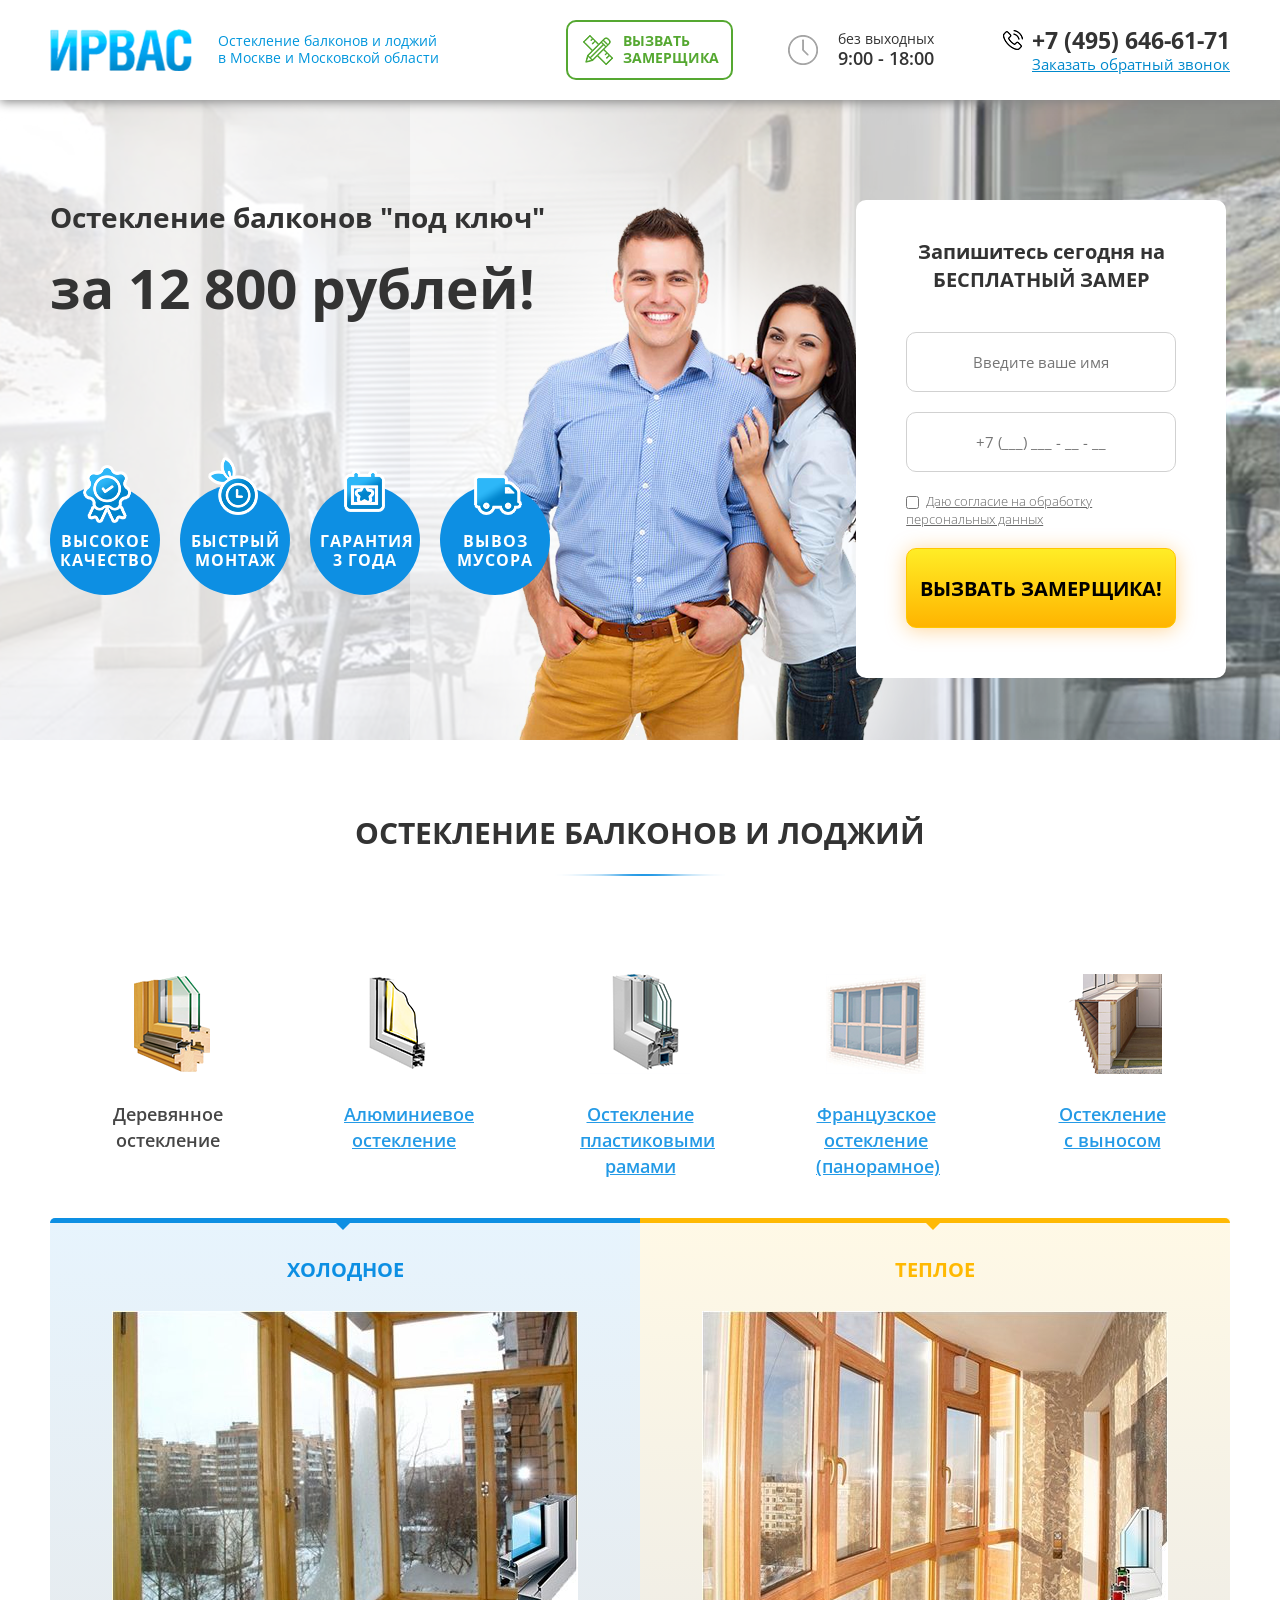
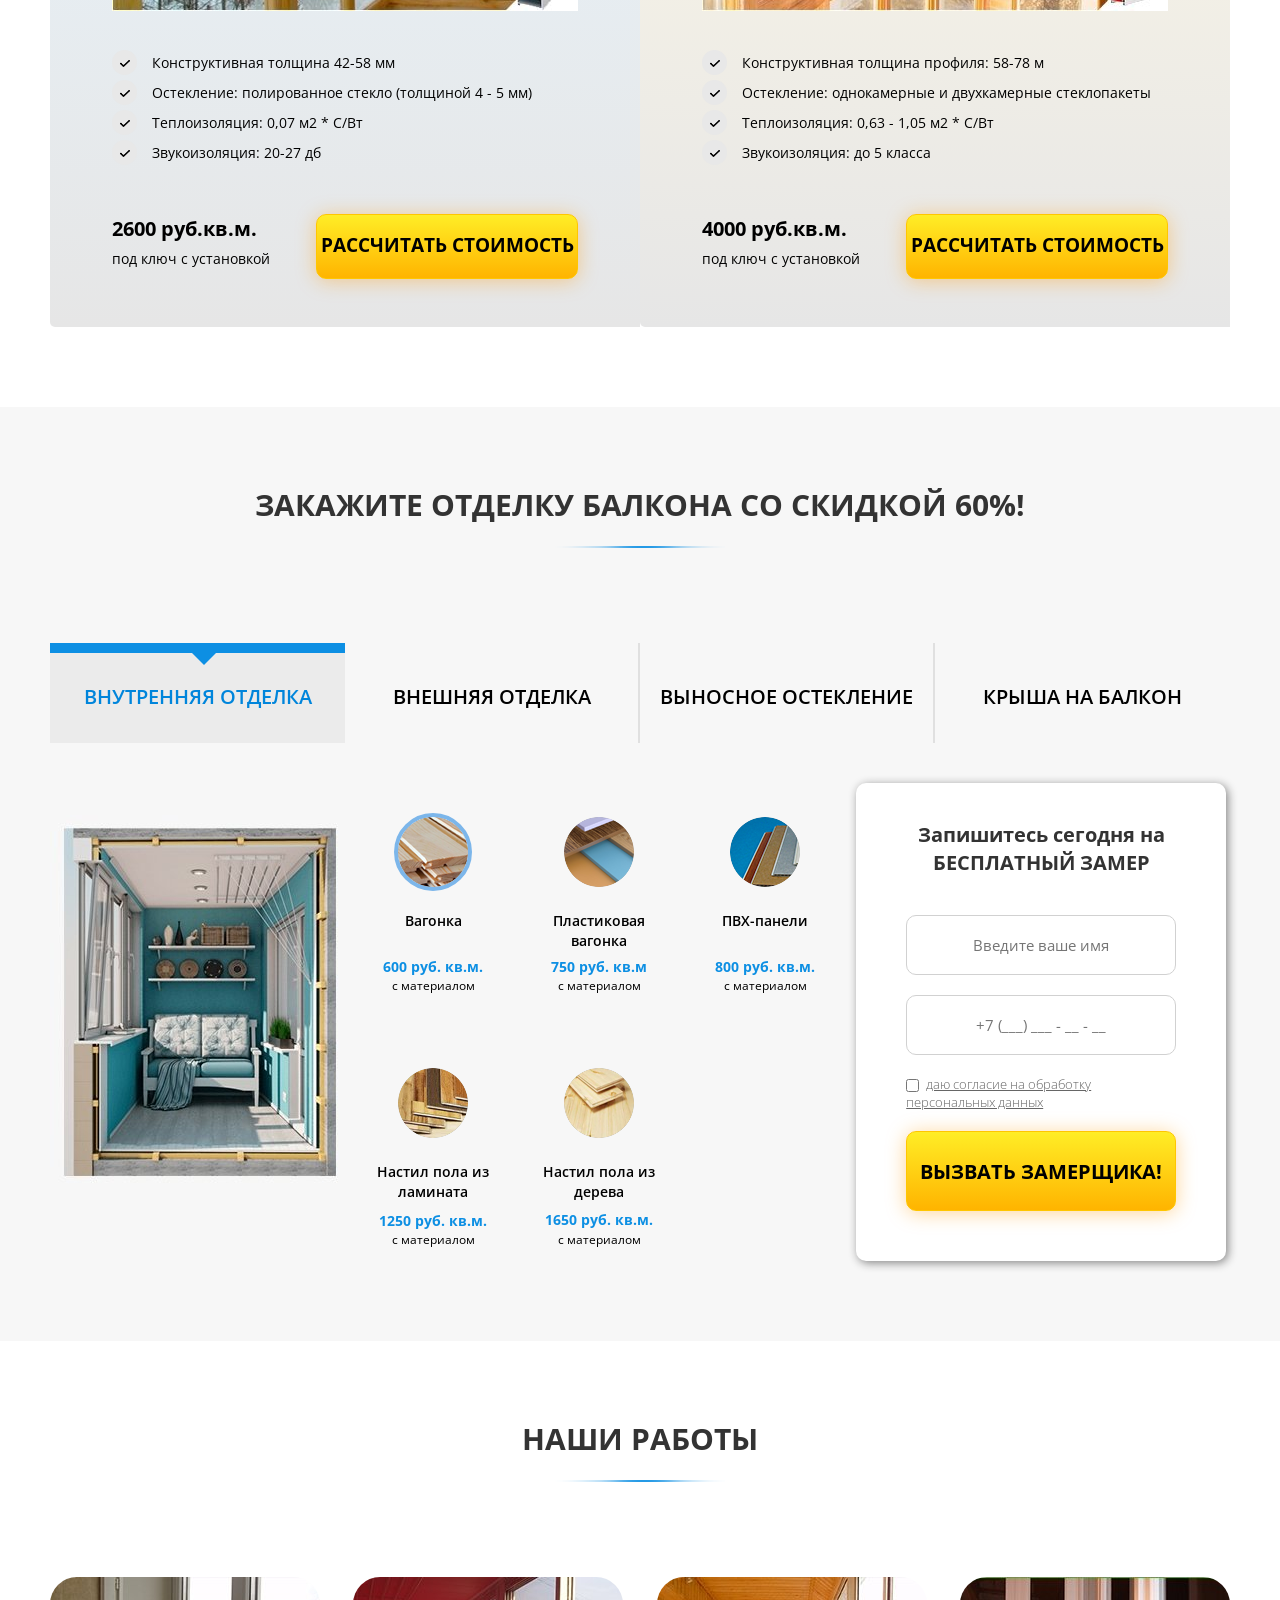
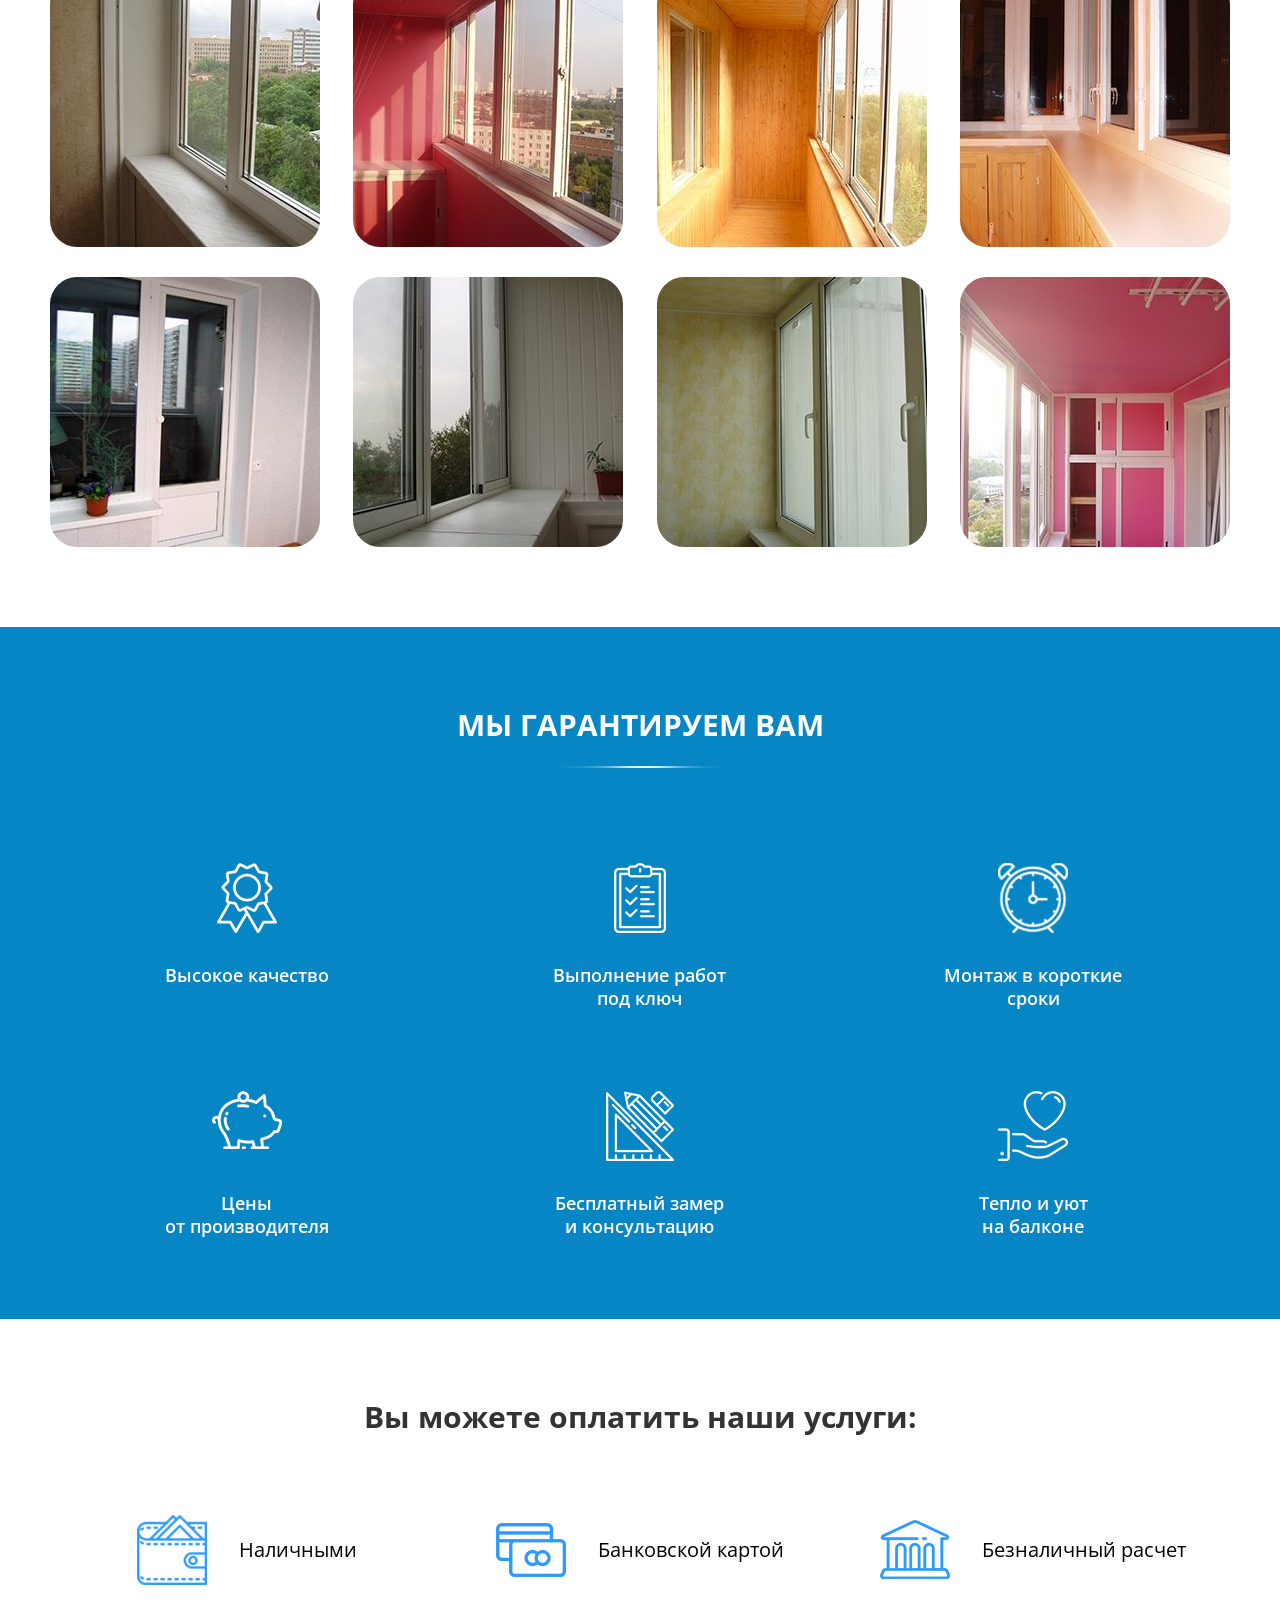
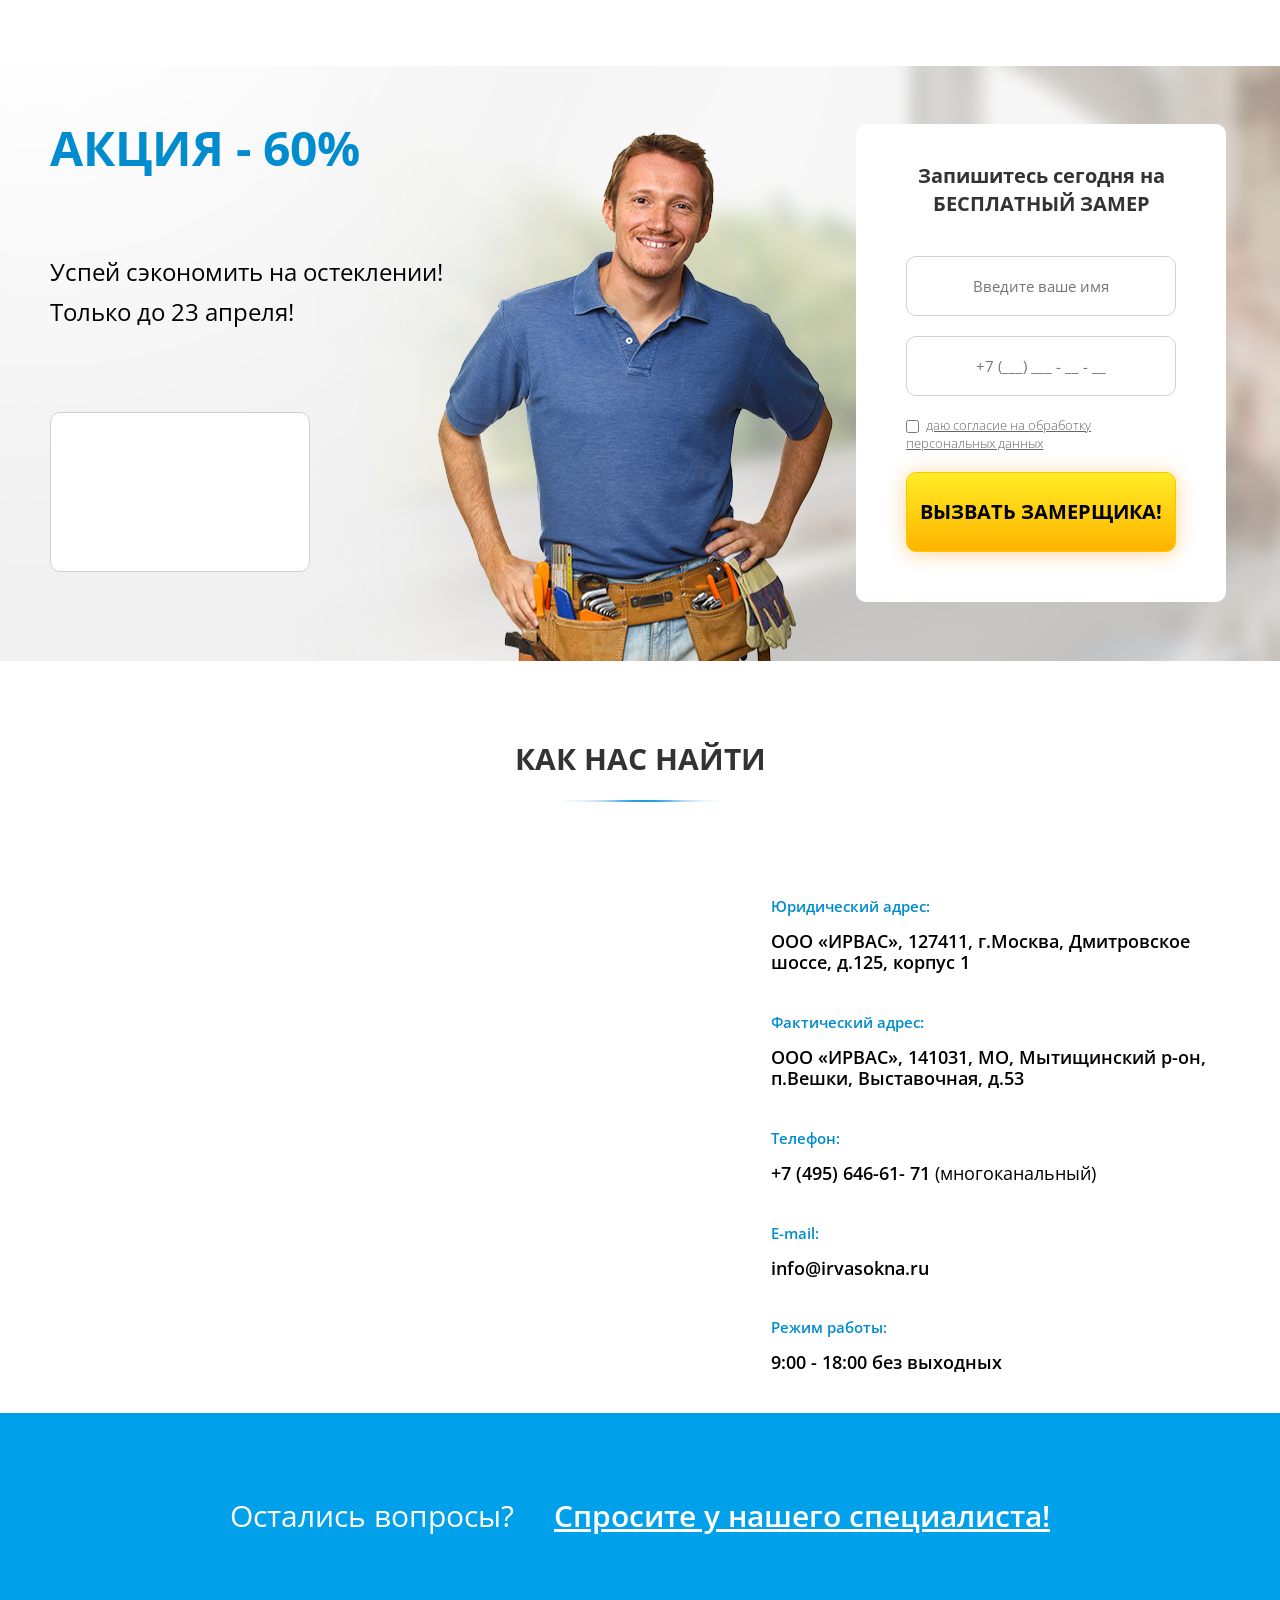
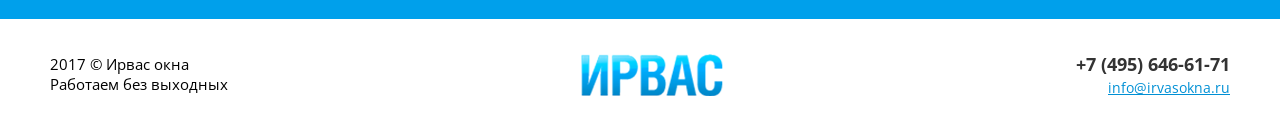
<file: index.html>
<!DOCTYPE html>
<html lang="ru">

<head>
    <meta charset="UTF-8">
    <meta http-equiv="X-UA-Compatible" content="IE=edge">
    <meta name="viewport" content="width=device-width, initial-scale=1.0">
    <link rel="stylesheet" href="css/style.css">
    <link rel="shortcut icon" href="img/favicon.ico" type="image/x-icon">
    <title></title>
</head>

<body>

    <div class="wrapper">

<header class="header">
    <div class="container">
        <div class="header__row">
            <div class="header__logo">
                <a href="index.html"><img src="img/header/header__logo.png" alt="Логотип"></a>
            </div>
            <div class="header__subtitle">Остекление балконов и лоджий <span>в Москве и Московской области</span></div>
            <div class="header__item header-button cost-calculation">
                <div class="header-button__image">
                    <img src="img/header/header__icon1.png" alt="Замеры">
                </div>
                <div class="header-button__text">ВЫЗВАТЬ ЗАМЕРЩИКА</div>
            </div>
            <div class="header__item header-schedule">
                <div class="header-schedule__image">
                    <img src="img/header/header__icon2.png" alt="clock">
                </div>
                <div class="header-schedule__text">без выходных<span>9:00 - 18:00</span></div>
            </div>
            <div class="header__contact">
                <div class="header__tel">
                    <img src="img/header/header__icon3.png" alt="телефон">
                    <a href="tel:+74956466171"> +7 (495) 646-61-71</a>
                </div>
                <div class="header__back-call back-call">Заказать обратный звонок</div>
            </div>
        </div>
    </div>
</header>        <!-- основной контент -->
        <main class="content">
            <section class="main-screen block-mainform">
                <div class="container">
                    <div class="block-mainform__row">
                        <div class="block-mainform__column_big block-offer">
                            <div class="block-offer__title">Остекление балконов "под ключ"<span class="bold-text">за 12
                                    800 рублей!</span>
                            </div>
                            <div class="block-offer__body advantage">
                                <div class="advantage__row">
                                    <div class="advantage__item">
                                        <img src="img/section_1/icon1_s1.png" alt="" class="advantage__icon icon1_s1">
                                        <div class="advantage__text">Высокое качество</div>
                                    </div>
                                    <div class="advantage__item">
                                        <img src="img/section_1/icon2_s1.png" alt="" class="advantage__icon icon2_s1">
                                        <div class="advantage__text">Быстрый монтаж</div>
                                    </div>
                                    <div class="advantage__item">
                                        <img src="img/section_1/icon3_s1.png" alt="" class="advantage__icon icon3_s1">
                                        <div class="advantage__text">Гарантия <span>3 года</span></div>
                                    </div>
                                    <div class="advantage__item">
                                        <img src="img/section_1/icon4_s1.png" alt="" class="advantage__icon icon4_s1">
                                        <div class="advantage__text">Вывоз мусора</div>
                                    </div>
                                </div>
                            </div>
                        </div>
                        <div class="block-mainform__column">
                            <div class="main-form">
                                <div class="main-form__text">Запишитесь сегодня на<span
                                        class="uppercase-text">БЕСПЛАТНЫЙ ЗАМЕР</span></div>
                                <!-- написать правильную форму!!!! -->
                                <form action="#" class="form">
                                    <div class="form__group">
                                        <input type="text" class="form__input" placeholder="Введите ваше имя">
                                        <!-- <label class="form__label">Введите ваше имя</label> -->
                                    </div>
                                    <div class="form__group">
                                        <input type="text" class="form__input" id="phone"
                                            placeholder="+7 (___) ___ - __ - __">
                                        <!-- <label class="form__label">+7(_ _ _) ___-__-__</label> -->
                                    </div>
                                    <div class="form__group">
                                        <input type="checkbox" class="form__checkbox">
                                        <a target="_blank" href="http://">Даю согласие на обработку <span>персональных
                                                данных</span></a>
                                    </div>
                                    <button class="form__button button">Вызвать замерщика!</button>
                                </form>
                                <!-- конец формы -->
                            </div>
                        </div>
                    </div>
                </div>
            </section>
            <!-- 2 блок. Варианты остекления балконов -->
            <section class="selection-glazing">
                <div class="container">
                    <div class="selection-glazing__title title-block">
                        <div class="title-block__title">Остекление балконов и лоджий</div>
                        <div class="title-block__underline">
                            <img src="img/section_2/title__underline_s2.png" alt="underline">
                        </div>
                    </div>
                    <div class="selection-glazing__row">
                        <div class="selection-glazing__item">
                            <img src="img/section_2/image1_s2.png" alt="деревянное остекление">
                            <div id="sg-1" class="selection-glazing__text selection-glazing__text_active">Деревянное
                                остекление</div>
                        </div>
                        <div class="selection-glazing__item">
                            <img src="img/section_2/image2_s2.png" alt="алюминиевое остекление">
                            <div id="sg-2" class="selection-glazing__text">Алюминиевое остекление</div>
                        </div>
                        <div class="selection-glazing__item">
                            <img src="img/section_2/image3_s2.png" alt="пластиковое остекление">
                            <div id="sg-3" class="selection-glazing__text">Остекление пластиковыми рамами</div>
                        </div>
                        <div class="selection-glazing__item">
                            <img src="img/section_2/image4_s2.png" alt="французское остекление">
                            <div id="sg-4" class="selection-glazing__text">Французское остекление (панорамное)</div>
                        </div>
                        <div class="selection-glazing__item">
                            <img src="img/section_2/image5_s2.png" alt="остекление с выносом">
                            <div id="sg-5" class="selection-glazing__text">Остекление с выносом</div>
                        </div>
                    </div>
                    <!-- 2 колонки с вариантами остекления -->
                    <!-- деревянные остекление -->
                    <div class="selection-glazing__columns sg-1">
                        <div class="selection-glazing__column column">
                            <div class="column__line"></div>
                            <div class="column__container">
                                <div class="column__title">Холодное</div>
                                <div class="column__image">
                                    <img src="img/section_2/image6_s2.jpg" alt="холодное">
                                </div>
                                <div class="column__list">
                                    <ul class="column__text">Конструктивная толщина 42-58 мм</ul>
                                    <ul class="column__text">Остекление: полированное стекло (толщиной 4 - 5 мм)</ul>
                                    <ul class="column__text">Теплоизоляция: 0,07 м2 * С/Вт</ul>
                                    <ul class="column__text">Звукоизоляция: 20-27 дб</ul>
                                </div>
                                <div class="column__row">
                                    <div class="column__offer"><span class="text_bold">2600 руб.кв.м.</span>под ключ с
                                        установкой</div>
                                    <div class="column__button button cost-calculation">
                                        <a href="#">Рассчитать стоимость</a>
                                    </div>
                                </div>
                            </div>
                        </div>
                        <div class="selection-glazing__column column_warm">
                            <div class="column__line line_warm"></div>
                            <div class="column__container">
                                <div class="column__title title_warm">Теплое</div>
                                <div class="column__image">
                                    <img src="img/section_2/image7_s2.jpg" alt="теплое">
                                </div>
                                <div class="column__list">
                                    <ul class="column__text">Конструктивная толщина профиля: 58-78 м</ul>
                                    <ul class="column__text">Остекление: однокамерные и двухкамерные стеклопакеты</ul>
                                    <ul class="column__text">Теплоизоляция: 0,63 - 1,05 м2 * С/Вт</ul>
                                    <ul class="column__text">Звукоизоляция: до 5 класса</ul>
                                </div>
                                <div class="column__row">
                                    <div class="column__offer"><span class="text_bold">4000 руб.кв.м.</span>под ключ с
                                        установкой</div>
                                    <div class="column__button button cost-calculation">
                                        <a href="#">Рассчитать стоимость</a>
                                    </div>
                                </div>
                            </div>
                        </div>
                    </div>
                    <!-- алюминиевое остекление -->
                    <div class="selection-glazing__columns selection-glazing__empty-block block-hidden sg-2">
                        Алюминиевое остекления
                    </div>
                    <!-- пластиковое остекление -->
                    <div class="selection-glazing__columns selection-glazing__empty-block block-hidden sg-3">Пластиковое
                        остекления</div>
                    <!-- французское остекление -->
                    <div class="selection-glazing__columns selection-glazing__empty-block block-hidden sg-4">Французское
                        остекления</div>
                    <!-- выносное остекление -->
                    <div class="selection-glazing__columns selection-glazing__empty-block block-hidden sg-5">Выносное
                        остекления</div>
                </div>
            </section>
            <!-- 3 блок. Расчет разных вариантов работ -->
            <section class="Culation">
                <div class="container">
                    <div class="price-calculation__title title-block">
                        <div class="title-block__title">ЗАКАЖИТЕ ОТДЕЛКУ БАЛКОНА СО СКИДКОЙ 60%!</div>
                        <div class="title-block__underline">
                            <img src="img/section_2/title__underline_s2.png" alt="underline">
                        </div>
                    </div>
                    <div class="price-calculation__menu menu-calc">
                        <div class="menu-calc__item menu-calc__item_active int-dec">
                            <div class="menu-calc__line"></div>
                            <div class="menu-calc__title">ВНУТРЕННЯЯ ОТДЕЛКА</div>
                        </div>
                        <div class="menu-calc__item ext-dec">
                            <div class="menu-calc__line"></div>
                            <div class="menu-calc__title">ВНЕШНЯЯ ОТДЕЛКА</div>
                        </div>
                        <div class="menu-calc__item ext-glaz">
                            <div class="menu-calc__line"></div>
                            <div class="menu-calc__title">ВЫНОСНОЕ ОСТЕКЛЕНИЕ</div>
                        </div>
                        <div class="menu-calc__item roof-balc">
                            <div class="menu-calc__line"></div>
                            <div class="menu-calc__title">КРЫША НА БАЛКОН</div>
                        </div>
                    </div>
                    <!-- обзор и форма -->
                    <div class="block-mainform__row">
                        <div class="block-mainform__column_big block-price">
                            <!-- внутренняя отделка -->
                            <div class="block-price__row int-dec">
                                <div class="block-price__image">
                                    <img src="img/section_3/icon1_idec_s3.jpg" alt="внутренняя отделка"
                                        class="int-dec__img">
                                </div>
                                <div class="block-price__body body-int-dec">
                                    <div class="body-int-dec__item">
                                        <div class="body-int-dec__image body-int-dec__image_active">
                                            <img src="img/section_3/icon1_idec_s3.png" alt="Вагонка" id="icon1_idec_s3"
                                                class="body-int-dec__img">
                                        </div>
                                        <div class="body-int-dec__title">Вагонка</div>
                                        <div class="body-int-dec__price">600 руб. кв.м.</div>
                                        <div class="body-int-dec__text">с материалом</div>
                                    </div>
                                    <div class="body-int-dec__item">
                                        <div class="body-int-dec__image">
                                            <img src="img/section_3/icon2_idec_s3.png" alt="Вагонка" id="icon2_idec_s3"
                                                class="body-int-dec__img">
                                        </div>
                                        <div class="body-int-dec__title">Пластиковая вагонка</div>
                                        <div class="body-int-dec__price">750 руб. кв.м</div>
                                        <div class="body-int-dec__text">с материалом</div>
                                    </div>
                                    <div class="body-int-dec__item">
                                        <div class="body-int-dec__image">
                                            <img src="img/section_3/icon3_idec_s3.png" alt="Вагонка" id="icon3_idec_s3"
                                                class="body-int-dec__img">
                                        </div>
                                        <div class="body-int-dec__title">ПВХ-панели</div>
                                        <div class="body-int-dec__price">800 руб. кв.м.</div>
                                        <div class="body-int-dec__text">с материалом</div>
                                    </div>
                                    <div class="body-int-dec__item">
                                        <div class="body-int-dec__image ">
                                            <img src="img/section_3/icon4_idec_s3.png" alt="Вагонка" id="icon4_idec_s3"
                                                class="body-int-dec__img">
                                        </div>
                                        <div class="body-int-dec__title">Настил пола из ламината</div>
                                        <div class="body-int-dec__price">1250 руб. кв.м.</div>
                                        <div class="body-int-dec__text">с материалом</div>
                                    </div>
                                    <div class="body-int-dec__item">
                                        <div class="body-int-dec__image">
                                            <img src="img/section_3/icon5_idec_s3.png" alt="Вагонка" id="icon5_idec_s3"
                                                class="body-int-dec__img">
                                        </div>
                                        <div class="body-int-dec__title">Настил пола из дерева</div>
                                        <div class="body-int-dec__price price-bp">1650 руб. кв.м.</div>
                                        <div class="body-int-dec__text text-bp">с материалом</div>
                                    </div>
                                </div>
                            </div>
                            <!-- внешняя отделка -->
                            <div class="block-price__row ext-dec block-hidden">
                                <div class="block-price__image">
                                    <img src="img/section_3/image2-8_s3.jpg" alt="внешняя отделка" class="ext-dec__img">
                                </div>
                                <div class="block-price__body body-ext-dec">
                                    <div class="body-ext-dec__title title-bp">Большой выбор цветов винилового сайдинга
                                    </div>
                                    <div class="body-ext-dec__row">
                                        <div class="body-ext-dec__item">
                                            <div class="body-ext-dec__image" id="2-1"></div>
                                            <div class="body-ext-dec__subtitle">Белый</div>
                                        </div>
                                        <div class="body-ext-dec__item">
                                            <div class="body-ext-dec__image" id="2-2"></div>
                                            <div class="body-ext-dec__subtitle">Дымчатый</div>
                                        </div>
                                        <div class="body-ext-dec__item">
                                            <div class="body-ext-dec__image" id="2-3"></div>
                                            <div class="body-ext-dec__subtitle">Кремовый</div>
                                        </div>
                                        <div class="body-ext-dec__item">
                                            <div class="body-ext-dec__image" id="2-4"></div>
                                            <div class="body-ext-dec__subtitle">Лимонный</div>
                                        </div>
                                        <div class="body-ext-dec__item">
                                            <div class="body-ext-dec__image" id="2-5"></div>
                                            <div class="body-ext-dec__subtitle">Розовый</div>
                                        </div>
                                        <div class="body-ext-dec__item">
                                            <div class="body-ext-dec__image" id="2-6"></div>
                                            <div class="body-ext-dec__subtitle">Салатовый</div>
                                        </div>
                                        <div class="body-ext-dec__item">
                                            <div class="body-ext-dec__image" id="2-7"></div>
                                            <div class="body-ext-dec__subtitle">Светло-серый</div>
                                        </div>
                                        <div class="body-ext-dec__item">
                                            <div class="body-ext-dec__image body-ext-dec__image_active" id="2-8"></div>
                                            <div class="body-ext-dec__subtitle">Серо-голубой</div>
                                        </div>
                                        <div class="body-ext-dec__item">
                                            <div class="body-ext-dec__image" id="2-9"></div>
                                            <div class="body-ext-dec__subtitle">Серо-зеленый</div>
                                        </div>
                                        <div class="body-ext-dec__item">
                                            <div class="body-ext-dec__image" id="2-10"></div>
                                            <div class="body-ext-dec__subtitle">Бежевый</div>
                                        </div>
                                    </div>
                                    <div class="body-ext-dec__price price-bp">1800 руб./м2</div>
                                    <div class="body-ext-dec__text text-bp">с материалом</div>
                                </div>
                            </div>
                            <!-- выносное остекление -->
                            <div class="block-price__row ext-glaz block-hidden">
                                <div class="block-price__image">
                                    <img src="img/section_3/image3_s3.jpg" alt="выносное остекление">
                                </div>
                                <div class="block-price__body body-ext-glaz">
                                    <div class="body-ext-glaz__title title-bp">Большой выбор цветов винилового сайдинга
                                    </div>
                                    <div class="body-ext-glaz__row">
                                        <div class="body-ext-glaz__item">
                                            <div class="body-ext-glaz__image">
                                                <img src="img/section_3/icon1_eglaz_s3.png" alt="иконка">
                                            </div>
                                            <div class="body-ext-glaz__subtitle">Балкон просторнее <span>на 30-40
                                                    см</span></div>
                                        </div>
                                        <div class="body-ext-glaz__item">
                                            <div class="body-ext-glaz__image">
                                                <img src="img/section_3/icon2_eglaz_s3.png" alt="иконка">
                                            </div>
                                            <div class="body-ext-glaz__subtitle">Широкий <span>подоконник</span></div>
                                        </div>
                                        <div class="body-ext-glaz__item">
                                            <div class="body-ext-glaz__image">
                                                <img src="img/section_3/icon3_eglaz_s3.png" alt="иконка">
                                            </div>
                                            <div class="body-ext-glaz__subtitle">Дополнительная
                                                <span>теплоизоляция</span>
                                            </div>
                                        </div>
                                    </div>
                                    <div class="body-ext-glaz__price price-bp">1800 руб./м2</div>
                                    <div class="body-ext-glaz__text text-bp">с материалом</div>
                                </div>
                            </div>
                            <!-- крыша балкона -->
                            <div class="block-price__row roof-balc block-hidden">
                                <div class="block-price__image">
                                    <img src="img/section_3/image4_s3.jpg" alt="крыша балкона">
                                </div>
                                <div class="block-price__body body-roof-balc">
                                    <div class="body-roof-balc__title title-bp">Большой выбор цветов винилового сайдинга
                                    </div>
                                    <div class="body-roof-balc__row">
                                        <div class="body-roof-balc__item">
                                            <div class="body-roof-balc__image">
                                                <img src="img/section_3/icon1_rbal_s3.png" alt="иконка">
                                            </div>
                                            <div class="body-roof-balc__subtitle">Ондулин</div>
                                        </div>
                                        <div class="body-roof-balc__item">
                                            <div class="body-roof-balc__image">
                                                <img src="img/section_3/icon2_rbal_s3.png" alt="иконка">
                                            </div>
                                            <div class="body-roof-balc__subtitle">Метоллочерепица</div>
                                        </div>
                                    </div>
                                    <div class="body-ext-glaz__price price-bp">1800 руб./м2</div>
                                    <div class="body-ext-glaz__text text-bp">На деревянной обрешетке</div>
                                    <div class="body-ext-glaz__price price-bp">1800 руб./м2</div>
                                    <div class="body-ext-glaz__text text-bp">На металлической платформе</div>
                                </div>
                            </div>
                        </div>
                        <div class="block-mainform__column ">
                            <div class="main-form price-calculation__form">
                                <div class="main-form__text">Запишитесь сегодня на<span
                                        class="uppercase-text">БЕСПЛАТНЫЙ
                                        ЗАМЕР</span></div>
                                <!-- написать правильную форму!!!! -->
                                <form action="#" class="form">
                                    <div class="form__group">
                                        <input type="text" class="form__input" placeholder="Введите ваше имя">
                                        <!-- <label class="form__label">Введите ваше имя</label> -->
                                    </div>
                                    <div class="form__group">
                                        <input type="text" class="form__input" id="phone"
                                            placeholder="+7 (___) ___ - __ - __">
                                        <!-- <label class="form__label">+7(_ _ _) ___-__-__</label> -->
                                    </div>
                                    <div class="form__group">
                                        <input type="checkbox" class="form__checkbox">
                                        <a target="_blank" href="http://">даю согласие на обработку персональных
                                            данных</a>
                                    </div>
                                    <button class="form__button button">Вызвать замерщика!</button>
                                </form>
                                <!-- конец формы -->
                            </div>
                        </div>
                    </div>
                </div>
            </section>
            <!-- 4 блок. Выполеннные проекты -->
            <section class="work-examples">
                <div class="container">
                    <div class="work-examples__title title-block">
                        <div class="title-block__title">Наши работы</div>
                        <div class="title-block__underline">
                            <img src="img/section_2/title__underline_s2.png" alt="underline">
                        </div>
                    </div>
                    <div class="work-examples__body">
                        <div class="work-examples__item">
                            <div id="image1_s4" class="work-examples__image ibg">
                                <img src="img/section_4/image1_s4.jpg" alt="фото проекта">
                            </div>
                        </div>
                        <div class="work-examples__item">
                            <div id="image2_s4" class="work-examples__image ibg">
                                <img src="img/section_4/image2_s4.jpg" alt="фото проекта">
                            </div>
                        </div>
                        <div class="work-examples__item">
                            <div id="image3_s4" class="work-examples__image ibg">
                                <img src="img/section_4/image3_s4.jpg" alt="фото проекта">
                            </div>
                        </div>
                        <div class="work-examples__item">
                            <div id="image4_s4" class="work-examples__image ibg">
                                <img src="img/section_4/image4_s4.jpg" alt="фото проекта">
                            </div>
                        </div>
                        <div class="work-examples__item">
                            <div id="image5_s4" class="work-examples__image ibg">
                                <img src="img/section_4/image5_s4.jpg" alt="фото проекта">
                            </div>
                        </div>
                        <div class="work-examples__item">
                            <div id="image6_s4" class="work-examples__image ibg">
                                <img src="img/section_4/image6_s4.jpg" alt="фото проекта">
                            </div>
                        </div>
                        <div class="work-examples__item">
                            <div id="image7_s4" class="work-examples__image ibg">
                                <img src="img/section_4/image7_s4.jpg" alt="фото проекта">
                            </div>
                        </div>
                        <div class="work-examples__item">
                            <div id="image8_s4" class="work-examples__image ibg">
                                <img src="img/section_4/image8_s4.jpg" alt="фото проекта">
                            </div>
                        </div>
                    </div>
                </div>
            </section>
            <!-- 5 блок. Наши гарантии -->
            <section class="guarantees">
                <div class="container">
                    <div class="guarantees__title title-block">
                        <div class="title-block__title">МЫ ГАРАНТИРУЕМ ВАМ</div>
                        <div class="title-block__underline">
                            <img src="img/section_5/title__underline_s5.png" alt="underline">
                        </div>
                    </div>
                    <div class="guarantees__body">
                        <div class="guarantees__item">
                            <div class="guarantees__icon">
                                <img src="img/section_5/icon1_s5.png" alt="качество">
                            </div>
                            <div class="guarantees__subtitle">Высокое качество</div>
                        </div>
                        <div class="guarantees__item">
                            <div class="guarantees__icon">
                                <img src="img/section_5/icon2_s5.png" alt="качество">
                            </div>
                            <div class="guarantees__subtitle">Выполнение работ <span>под ключ</span></div>
                        </div>
                        <div class="guarantees__item">
                            <div class="guarantees__icon">
                                <img src="img/section_5/icon3_s5.png" alt="качество">
                            </div>
                            <div class="guarantees__subtitle">Монтаж в короткие <span>сроки</span></div>
                        </div>
                        <div class="guarantees__item">
                            <div class="guarantees__icon">
                                <img src="img/section_5/icon4_s5.png" alt="качество">
                            </div>
                            <div class="guarantees__subtitle">Цены <span>от производителя</span></div>
                        </div>
                        <div class="guarantees__item">
                            <div class="guarantees__icon">
                                <img src="img/section_5/icon5_s5.png" alt="качество">
                            </div>
                            <div class="guarantees__subtitle">Бесплатный замер <span>и консультацию</span></div>
                        </div>
                        <div class="guarantees__item">
                            <div class="guarantees__icon">
                                <img src="img/section_5/icon6_s5.png" alt="качество">
                            </div>
                            <div class="guarantees__subtitle">Тепло и уют <span>на балконе</span></div>
                        </div>
                    </div>
                </div>
            </section>
            <!-- 6 блок. Оплата -->
            <section class="payment">
                <div class="container">
                    <div class="payment__title">Вы можете оплатить наши услуги:</div>
                    <div class="payment__body">
                        <div class="payment__item">
                            <div class="payment__icon">
                                <img src="img/section_6/icon1_s6.png" alt="иконка">
                            </div>
                            <div class="payment__subtitle">Наличными</div>
                        </div>
                        <div class="payment__item">
                            <div class="payment__icon">
                                <img src="img/section_6/icon2_s6.png" alt="иконка">
                            </div>
                            <div class="payment__subtitle">Банковской картой</div>
                        </div>
                        <div class="payment__item">
                            <div class="payment__icon">
                                <img src="img/section_6/icon3_s6.png" alt="иконка">
                            </div>
                            <div class="payment__subtitle">Безналичный расчет</div>
                        </div>
                    </div>
                </div>
            </section>
            <!-- 7 блок. Счетчик -->
            <section class="counter block-mainform">
                <div class="container">
                    <div class="block-mainform__row">
                        <div class="block-mainform__column_big block-sale">
                            <div class="block-sale__title">АКЦИЯ - 60%</div>
                            <div class="block-sale__subtitle">Успей сэкономить на остеклении! <span>Только до 23
                                    апреля!</span></div>
                            <!-- счетчик -->
                            <div class="block-sale__counter">

                            </div>
                        </div>
                        <div class="block-mainform__column">
                            <div class="main-form">
                                <div class="main-form__text">Запишитесь сегодня на<span
                                        class="uppercase-text">БЕСПЛАТНЫЙ ЗАМЕР</span></div>
                                <!-- написать правильную форму!!!! -->
                                <form action="#" class="form">
                                    <div class="form__group">
                                        <input type="text" class="form__input" placeholder="Введите ваше имя">
                                        <!-- <label class="form__label">Введите ваше имя</label> -->
                                    </div>
                                    <div class="form__group">
                                        <input type="text" class="form__input" id="phone"
                                            placeholder="+7 (___) ___ - __ - __">
                                        <!-- <label class="form__label">+7(_ _ _) ___-__-__</label> -->
                                    </div>
                                    <div class="form__group">
                                        <input type="checkbox" class="form__checkbox">
                                        <a target="_blank" href="http://">даю согласие на обработку персональных
                                            данных</a>
                                    </div>
                                    <button class="form__button button">Вызвать замерщика!</button>
                                </form>
                                <!-- конец формы -->
                            </div>
                        </div>
                    </div>
                </div>
            </section>
            <!-- 8 блок. Контакты -->
            <section class="contacts">
                <div class="container">
                    <div class="contacts__title title-block">
                        <div class="title-block__title">КАК НАС НАЙТИ</div>
                        <div class="title-block__underline">
                            <img src="img/section_2/title__underline_s2.png" alt="underline">
                        </div>
                    </div>
                    <div class="contacts__body">
                        <div class="contacts__map">
                            <iframe
                                src="https://yandex.ru/map-widget/v1/?um=constructor%3A85d368c47dafaeb82283a8087a06810ad77380f4a4c8ef0fdbf46f61e15a0be3&amp;source=constructor"
                                width="569" height="467" frameborder="0"></iframe>
                        </div>
                        <div class="contacts__content content-cts">
                            <div class="content-cts__item">
                                <div class="content-cts__title">Юридический адрес:</div>
                                <div class="content-cts__text">ООО «ИРВАС», 127411, г.Москва, Дмитровское шоссе, д.125,
                                    корпус 1</div>
                            </div>
                            <div class="content-cts__item">
                                <div class="content-cts__title">Фактический адрес:</div>
                                <div class="content-cts__text">ООО «ИРВАС», 141031, МО, Мытищинский р-он,
                                    п.Вешки, Выставочная, д.53</div>
                            </div>
                            <div class="content-cts__item">
                                <div class="content-cts__title">Телефон:</div>
                                <div class="content-cts__text">+7 (495) 646-61- 71 <span>(многоканальный)</span></div>
                            </div>
                            <div class="content-cts__item">
                                <div class="content-cts__title">E-mail:</div>
                                <div class="content-cts__text">info@irvasokna.ru</div>
                            </div>
                            <div class="content-cts__item">
                                <div class="content-cts__title">Режим работы:</div>
                                <div class="content-cts__text">9:00 - 18:00 без выходных</div>
                            </div>
                        </div>
                    </div>
                </div>
            </section>
            <!-- 9 блок. Остались вопросы -->
            <section class="question">
                <div class="container">
                    <div class="question__row">
                        <div class="question__text">Остались вопросы?</div>
                        <a href="#" class="question__link back-call">Спросите у нашего специалиста!</a>
                    </div>
                </div>
            </section>
        </main>
<footer class="footer">
    <div class="container">
        <div class="footer__row">
            <div class="footer__text">
                2017 © Ирвас окна <span>Работаем без выходных</span>
            </div>
            <div class="footer__logo">
                <img src="img/header/header__logo.png" alt="Логотип">
            </div>
            <div class="footer__contact">
                <div class="footer__tel">
                    <a href="tel:+74956466171">+7 (495) 646-61-71</a>
                </div>
                <div class="footer__email">info@irvasokna.ru</div>
            </div>
        </div>
    </div>
    </div>
</footer>

        <!-- Всплывающий слайдер для 4 блока. выполненные проекты  -->
        <div class="work-examples__slider slider">
            <div class="slider__body">
                <div class="slider__image">
                    <img src="img/section_4/image1_s4.jpg" alt="выполненные проекты"
                        class="slider-img block-hidden image1_s4">
                    <img src="img/section_4/image2_s4.jpg" alt="выполненные проекты"
                        class="slider-img block-hidden image2_s4">
                    <img src="img/section_4/image3_s4.jpg" alt="выполненные проекты"
                        class="slider-img block-hidden image3_s4">
                    <img src="img/section_4/image4_s4.jpg" alt="выполненные проекты"
                        class="slider-img block-hidden image4_s4">
                    <img src="img/section_4/image5_s4.jpg" alt="выполненные проекты"
                        class="slider-img block-hidden image5_s4">
                    <img src="img/section_4/image6_s4.jpg" alt="выполненные проекты"
                        class="slider-img block-hidden image6_s4">
                    <img src="img/section_4/image7_s4.jpg" alt="выполненные проекты"
                        class="slider-img block-hidden image7_s4">
                    <img src="img/section_4/image8_s4.jpg" alt="выполненные проекты"
                        class="slider-img block-hidden image8_s4">

                </div>
                <div class="slider__navigation">
                    <div class="slider__arrow back-button">Back</div>
                    <div class="slider__arrow next-button">Next</div>
                    <div class="slider__arrow slider__close">Close</div>
                </div>
            </div>
        </div>

        <!-- Всплывающие окно. Обратный звонок -->
        <div class="pp-back-call">
            <div class="close-button"></div>
            <div class="main-form">
                <div class="main-form__text">Закажите сейчас<span class="uppercase-text">ОБРАТНЫЙ ЗВОНОК</span>
                </div>
                <!-- написать правильную форму!!!! -->
                <form action="#" class="form">
                    <div class="form__group">
                        <input type="text" class="form__input" placeholder="Введите ваше имя">
                        <!-- <label class="form__label">Введите ваше имя</label> -->
                    </div>
                    <div class="form__group">
                        <input type="text" class="form__input" id="phone" placeholder="+7 (___) ___ - __ - __">
                        <!-- <label class="form__label">+7(_ _ _) ___-__-__</label> -->
                    </div>
                    <div class="form__group">
                        <input type="checkbox" class="form__checkbox">
                        <a target="_blank" href="http://">Даю согласие на обработку <span>персональных
                                данных</span></a>
                    </div>
                    <button class="form__button button">Отправить заявку</button>
                </form>
            </div>
        </div>
        <!-- Всплывающие окно. Рассчет стоимости -->
        <div class="pp-cost-calculation">
            <div class="close-button"></div>
            <div class="main-form">
                <div class="main-form__text">Рассчитать стоимость<span class="uppercase-text">СО СКИДКОЙ</span>
                </div>
                <!-- написать правильную форму!!!! -->
                <form action="#" class="form">
                    <div class="form__group">
                        <input type="text" class="form__input" placeholder="Введите ваше имя">
                        <!-- <label class="form__label">Введите ваше имя</label> -->
                    </div>
                    <div class="form__group">
                        <input type="text" class="form__input" id="phone" placeholder="+7 (___) ___ - __ - __">
                        <!-- <label class="form__label">+7(_ _ _) ___-__-__</label> -->
                    </div>
                    <div class="form__group">
                        <input type="checkbox" class="form__checkbox">
                        <a target="_blank" href="http://">Даю согласие на обработку <span>персональных
                                данных</span></a>
                    </div>
                    <button class="form__button button">РАССЧИТАТЬ СТОИМОСТЬ</button>
                </form>
            </div>
        </div>
    </div>




    <script src="js/main.js"></script>
</body>

</html>
</file>
<file: css/style.css>
@charset "UTF-8";
/* ========== Обнуляющие стили ========== */
@import url("https://fonts.googleapis.com/css2?family=Open+Sans:wght@400;600;700&display=swap");
@import url("https://fonts.googleapis.com/css2?family=Open+Sans+Condensed:wght@700&display=swap");
* {
  padding: 0;
  margin: 0;
  border: 0;
}

*,
*:before,
*:after {
  -webkit-box-sizing: border-box;
  box-sizing: border-box;
}

:focus,
:active {
  outline: none;
}

a:focus,
a:active {
  outline: none;
}

nav,
footer,
header,
aside {
  display: block;
}

html,
body {
  height: 100%;
  width: 100%;
  font-size: 100%;
  line-height: 1;
  font-size: 14px;
  -ms-text-size-adjust: 100%;
  -moz-text-size-adjust: 100%;
  -webkit-text-size-adjust: 100%;
}

input,
button,
textarea {
  font-family: inherit;
}

input::-ms-clear {
  display: none;
}

button {
  cursor: pointer;
}

button::-moz-focus-inner {
  padding: 0;
  border: 0;
}

a,
a:visited {
  text-decoration: none;
}

a:hover {
  text-decoration: none;
}

ul li {
  list-style: none;
}

img {
  vertical-align: top;
}

h1,
h2,
h3,
h4,
h5,
h6 {
  font-size: inherit;
  font-weight: 400;
}

/* ========== Подключение шрифтов ========== */
/* ========== Подключение ibg (преобр. изображения из html в background CSS) ========== */
.ibg {
  background-position: center;
  background-size: cover;
  background-repeat: no-repeat;
  position: relative;
}

.ibg img {
  width: 0;
  height: 0;
  position: absolute;
  top: 0;
  left: 0;
  opacity: 0;
  visibility: hidden;
}

/* ========== Глобальные переменные ========== */
/* ========== Глобальные стили ========== */
body {
  font-family: "Open Sans";
  font-size: 14px;
  line-height: 1.2;
  font-weight: 400;
}

.wrapper {
  min-height: 100%;
  display: -webkit-box;
  display: -ms-flexbox;
  display: flex;
  -webkit-box-orient: vertical;
  -webkit-box-direction: normal;
      -ms-flex-direction: column;
          flex-direction: column;
}

.content {
  -webkit-box-flex: 1;
      -ms-flex: 1 1 auto;
          flex: 1 1 auto;
}

.container {
  max-width: 1200px;
  margin: 0 auto;
  padding: 0 10px;
}

@media (max-width: 1200px) {
  .container {
    padding: 0 10px;
  }
}
/* ========== Шапка сайта ========== */
.header {
  position: fixed;
  z-index: 10;
  background-color: #fff;
  width: 100%;
  -webkit-box-shadow: 0 2px 10px #858585;
          box-shadow: 0 2px 10px #858585;
  /* брейкпойнты */
}
.header__row {
  display: -webkit-box;
  display: -ms-flexbox;
  display: flex;
  -webkit-box-pack: start;
      -ms-flex-pack: start;
          justify-content: start;
  -webkit-box-align: center;
      -ms-flex-align: center;
          align-items: center;
}
.header__logo {
  margin: 0 26px 0 0;
}
.header__subtitle {
  -webkit-box-flex: 0;
      -ms-flex: 0 1 30%;
          flex: 0 1 30%;
  color: #0096dc;
}
.header__subtitle span {
  display: block;
}
.header__item {
  -webkit-box-flex: 0;
      -ms-flex: 0 1 auto;
          flex: 0 1 auto;
  margin: 20px 0;
  display: -webkit-box;
  display: -ms-flexbox;
  display: flex;
  -webkit-box-pack: justify;
      -ms-flex-pack: justify;
          justify-content: space-between;
  -webkit-box-align: center;
      -ms-flex-align: center;
          align-items: center;
  width: 170px;
  height: 60px;
}
.header__contact {
  -webkit-box-flex: 1;
      -ms-flex: 1 1 25%;
          flex: 1 1 25%;
  text-align: end;
}
.header__tel img {
  position: relative;
  left: -5px;
  top: 3px;
}
.header__tel a {
  font-size: 23px;
  font-weight: 700;
  color: #333333;
  margin: 0 0 6px 0;
  position: relative;
}
.header__back-call {
  font-size: 15px;
  text-decoration: underline;
  color: #0089cc;
  cursor: pointer;
}
.header__back-call:hover {
  -webkit-transition: all 0.3s ease;
  transition: all 0.3s ease;
  color: #004666;
}
@media (max-width: 850px) {
  .header {
    padding: 10px 0;
  }
  .header .header__subtitle {
    -webkit-box-flex: 0;
        -ms-flex: 0 1 auto;
            flex: 0 1 auto;
  }
}
@media (max-width: 650px) {
  .header .header__subtitle {
    display: none;
  }
}
@media (max-width: 420px) {
  .header .header {
    height: 47px;
  }
  .header .header__logo img {
    width: 70px;
  }
  .header .header__back-call {
    display: none;
  }
  .header .header__tel {
    margin: 0;
  }
  .header .header__tel img {
    display: none;
  }
}

.header-button {
  margin-right: 40px;
  border: 2px solid #55a831;
  border-radius: 10px;
  cursor: pointer;
  /* брейкпойнты */
}
.header-button:hover {
  -webkit-transition: all 0.3s ease;
  transition: all 0.3s ease;
  border: 2px solid #086600;
  -webkit-box-shadow: 0 0 2px 1px #086600;
          box-shadow: 0 0 2px 1px #086600;
}
.header-button__image {
  padding: 0 10px 0 15px;
}
.header-button__text {
  font-weight: 700;
  color: #55a831;
}
@media (max-width: 1140px) {
  .header-button {
    margin-right: 10px;
  }
}
@media (max-width: 850px) {
  .header-button {
    display: none;
  }
}

.header-schedule__image {
  padding: 0 20px 0 15px;
}
@media (max-width: 1150px) {
  .header-schedule__image {
    display: none;
  }
}
.header-schedule__text {
  color: #333333;
}
.header-schedule__text span {
  display: inline-block;
  font-size: 18px;
  font-weight: 600;
  color: #333333;
}
@media (max-width: 1040px) {
  .header-schedule {
    display: none;
  }
}

/* ========== Контент 1 секция ========== */
.main-screen {
  max-width: 100%;
  background: url(../img/section_1/bg_image.png) center top no-repeat;
  padding: 100px 0;
  margin: 100px 0 0 0;
}

.block-mainform__row {
  display: -webkit-box;
  display: -ms-flexbox;
  display: flex;
  -webkit-box-pack: justify;
      -ms-flex-pack: justify;
          justify-content: space-between;
}
.block-mainform__column_big {
  -webkit-box-flex: 0;
      -ms-flex: 0 1 68%;
          flex: 0 1 68%;
}
.block-mainform__column {
  -webkit-box-flex: 0;
      -ms-flex: 0 1 32%;
          flex: 0 1 32%;
}

.block-offer__title {
  font-size: 28px;
  line-height: 35px;
  font-weight: 700;
  color: #333333;
}

.bold-text {
  margin: 20px 0 0 0;
  display: block;
  font-size: 55px;
  line-height: 65px;
  font-weight: 700;
  color: #333333;
}

.advantage__row {
  margin: 165px 0 0px 0;
  display: -webkit-box;
  display: -ms-flexbox;
  display: flex;
  -ms-flex-wrap: wrap;
      flex-wrap: wrap;
  -webkit-box-pack: start;
      -ms-flex-pack: start;
          justify-content: start;
}
.advantage__item {
  width: 110px;
  height: 110px;
  border-radius: 50%;
  background-color: #0d8fe3;
  margin: 0 10px;
  position: relative;
}
.advantage__item:first-child {
  margin-left: 0;
}
.advantage__item:last-child {
  margin-right: 0;
}
.advantage__icon {
  position: absolute;
  left: 30%;
  top: -10px;
}
.advantage__text {
  font-size: 16px;
  font-weight: 700;
  font-family: "Open Sans Condensed";
  text-transform: uppercase;
  color: #ffffff;
  text-align: center;
  position: inherit;
  padding: 0 10px;
  margin: 47px 0 0 0;
  letter-spacing: 1px;
}
.advantage__text span {
  display: block;
}

/* индивидуальное позиционирование иконок на синих кругах */
.icon1_s1 {
  top: -20px;
}

.icon2_s1 {
  left: 25%;
  top: -28px;
}

.icon3_s1 {
  left: 31%;
  top: -15px;
}

.icon4_s1 {
  left: 31%;
  top: -10px;
}

.main-form {
  margin: 0 auto;
  width: 370px;
  height: auto;
  background-color: #ffffff;
  border-radius: 10px;
}
.main-form__text {
  padding: 40px 0 0 0;
  font-size: 20px;
  font-weight: 700;
  text-align: center;
  color: #333333;
}
.main-form__text span {
  display: block;
  margin: 4px 0 40px 0;
}

.uppercase-text {
  text-transform: uppercase;
}

.form {
  margin: 0 auto;
  display: -webkit-box;
  display: -ms-flexbox;
  display: flex;
  -webkit-box-orient: vertical;
  -webkit-box-direction: normal;
      -ms-flex-direction: column;
          flex-direction: column;
  width: 270px;
  padding: 0 0 50px 0;
}
.form__group {
  position: relative;
  margin: 0 0 20px 0;
}
.form__group .form__input {
  width: 100%;
  height: 60px;
  border: 1px solid #d1d1d1;
  border-radius: 10px;
  font-size: 15px;
  font-weight: 400;
  color: #999999;
  -webkit-transition: 0.3s;
  transition: 0.3s;
  text-align: center;
  transition: 0.3s;
}
.form__group .form__input:focus {
  border: 1px solid #888888;
  color: black;
}
.form__group a {
  font-family: "Open Sans";
  font-size: 13px;
  line-height: 1.4;
  font-weight: 300;
  color: #666666;
  padding: 0 0 0 3px;
  text-decoration: underline;
  -webkit-transition: 0.3s;
  transition: 0.3s;
}
.form__group a:hover {
  color: #004666;
}
.form__checkbox {
  position: relative;
  left: 0;
  top: 3px;
}
.form__label {
  position: absolute;
  left: 60px;
  top: 20px;
  z-index: -1;
  font-size: 15px;
  font-weight: 400;
  color: #999999;
  -webkit-transition: 0.3s;
  transition: 0.3s;
  text-align: center;
}
.form__button {
  width: 100%;
  height: 80px;
  background: -webkit-gradient(linear, left top, left bottom, from(#ffed26), to(#ffb400));
  background: linear-gradient(180deg, #ffed26 0%, #ffb400 100%);
  border: 1px solid #ffc600;
  -webkit-box-shadow: 0px 2px 20px 0px rgba(255, 153, 0, 0.4);
          box-shadow: 0px 2px 20px 0px rgba(255, 153, 0, 0.4);
  border-radius: 10px;
  -webkit-transition: 0.3s;
  transition: 0.3s;
  font-family: "Open Sans Condensed";
  font-size: 20px;
  font-weight: 700;
  text-transform: uppercase;
  color: #000000;
}
.form__button:hover, .form__button:active {
  border: 2px solid #ca9e00;
  -webkit-box-shadow: 0px 2px 20px 0px rgba(255, 153, 0, 0.842);
          box-shadow: 0px 2px 20px 0px rgba(255, 153, 0, 0.842);
}
.form__button:active {
  -webkit-box-shadow: none;
          box-shadow: none;
}

/* стили для кнопок */
.button {
  width: 100%;
  background: -webkit-gradient(linear, left top, left bottom, from(#ffed26), to(#ffb400));
  background: linear-gradient(180deg, #ffed26 0%, #ffb400 100%);
  border: 1px solid #ffc600;
  -webkit-box-shadow: 0px 2px 20px 0px rgba(255, 153, 0, 0.4);
          box-shadow: 0px 2px 20px 0px rgba(255, 153, 0, 0.4);
  border-radius: 10px;
  -webkit-transition: 0.3s;
  transition: 0.3s;
  cursor: pointer;
  font-family: "Open Sans Condensed";
  font-size: 20px;
  font-weight: 700;
  text-transform: uppercase;
  color: #000000;
}

.button:hover,
.button:active {
  border: 1px solid #ca9e00;
  -webkit-box-shadow: 0px 2px 20px 0px rgba(255, 153, 0, 0.842);
          box-shadow: 0px 2px 20px 0px rgba(255, 153, 0, 0.842);
}

.button:active {
  -webkit-box-shadow: none;
          box-shadow: none;
}

/* брейкпойнты */
@media (max-width: 920px) {
  .main-screen {
    background: url(../img/section_1/bg_image.png) left top no-repeat;
    padding: 80px 0;
  }

  .block-offer__title {
    padding: 0 30px 0 20px;
  }

  .advantage__row {
    margin: 50px 0 0px 0;
    max-width: 350px;
    -ms-flex-pack: distribute;
        justify-content: space-around;
  }
  .advantage__item {
    margin: 15px 10px;
  }
  .advantage__item:first-child {
    margin: 15px 10px;
  }
  .advantage__item:last-child {
    margin: 15px 10px;
  }
}
@media (max-width: 840px) {
  .main-screen {
    margin: 65px 0 0 0;
  }
}
@media (max-width: 750px) {
  .block-mainform__row {
    -webkit-box-orient: vertical;
    -webkit-box-direction: normal;
        -ms-flex-direction: column;
            flex-direction: column;
  }
  .block-mainform__column_big {
    -webkit-box-flex: 1;
        -ms-flex: 1 1 100%;
            flex: 1 1 100%;
    -webkit-box-pack: center;
        -ms-flex-pack: center;
            justify-content: center;
    text-align: center;
  }
  .block-mainform__column {
    -webkit-box-flex: 1;
        -ms-flex: 1 1 100%;
            flex: 1 1 100%;
    -webkit-box-pack: center;
        -ms-flex-pack: center;
            justify-content: center;
  }

  .block-offer__title {
    padding: 0 0 0 0;
  }

  .advantage__row {
    margin: 50px 0 30px 0;
    max-width: 100%;
    -webkit-box-pack: center;
        -ms-flex-pack: center;
            justify-content: center;
  }

  .main-form {
    -webkit-box-shadow: 2px 2px 10px #858585;
            box-shadow: 2px 2px 10px #858585;
  }
}
@media (max-width: 550px) {
  .advantage {
    display: -webkit-box;
    display: -ms-flexbox;
    display: flex;
    -webkit-box-pack: center;
        -ms-flex-pack: center;
            justify-content: center;
  }
  .advantage__row {
    max-width: 350px;
    -ms-flex-pack: distribute;
        justify-content: space-around;
  }
}
@media (max-width: 420px) {
  .main-screen {
    padding: 60px 0 0 0;
    margin: 47px 0 0 0;
  }

  .main-form {
    max-width: 300px;
  }

  .form {
    margin: 0 15px;
  }
}
/* ========== Контент 2 секция ========== */
.selection-glazing {
  margin: -42px 0 0 0;
}
.selection-glazing__title {
  margin: 79px 0 83px 0;
}
.selection-glazing__row {
  display: -webkit-box;
  display: -ms-flexbox;
  display: flex;
  -ms-flex-pack: distribute;
      justify-content: space-around;
  margin: 0 0 39px 0;
}
.selection-glazing__item {
  display: -webkit-box;
  display: -ms-flexbox;
  display: flex;
  -webkit-box-orient: vertical;
  -webkit-box-direction: normal;
      -ms-flex-direction: column;
          flex-direction: column;
  -webkit-box-align: center;
      -ms-flex-align: center;
          align-items: center;
}
.selection-glazing__text {
  margin: 27px 0 0 0;
  max-width: 120px;
  font-size: 18px;
  line-height: 26px;
  font-weight: 600;
  text-decoration: underline;
  color: #249ae6;
  text-align: center;
  cursor: pointer;
  -webkit-transition: 0.3s;
  transition: 0.3s;
}
.selection-glazing__text:hover {
  color: #004666;
}

.selection-glazing__text_active {
  color: #464646;
  text-decoration: none;
}

.selection-glazing__text_active:hover {
  color: #464646;
}

.title-block {
  text-align: center;
}
.title-block__title {
  font-size: 30px;
  font-weight: 700;
  text-transform: uppercase;
  color: #333333;
  margin: 0 0 23px 0;
}

.selection-glazing__columns {
  display: -webkit-box;
  display: -ms-flexbox;
  display: flex;
}
.selection-glazing__column {
  -webkit-box-flex: 0;
      -ms-flex: 0 1 50%;
          flex: 0 1 50%;
}

.column {
  background-image: -webkit-gradient(linear, left top, left bottom, from(#e7f4fd), to(#e6e6e6));
  background-image: linear-gradient(180deg, #e7f4fd 0%, #e6e6e6 100%);
  border-radius: 5px 0px 0px 5px;
}
.column__line {
  width: 100%;
  height: 5px;
  background-color: #0d8fe3;
  border-radius: 5px 0px 0px 0px;
  position: relative;
}
.column__line::after {
  content: "";
  position: absolute;
  text-align: center;
  left: 48.5%;
  top: 5px;
  border-left: 7px solid transparent;
  border-right: 7px solid transparent;
  border-top: 7px solid #0d8fe3;
}
.column__container {
  max-width: 466px;
  margin: 0 auto;
}
.column__title {
  font-size: 20px;
  font-weight: 700;
  text-transform: uppercase;
  color: #0d8fe3;
  text-align: center;
  margin: 35px 0 29px 0;
}
.column__image {
  text-align: center;
}
.column__image img {
  max-width: 100%;
}
.column__list {
  line-height: 30px;
  font-weight: 400;
  color: #000000;
  margin: 37px 0 46px 0;
}
.column__text {
  position: relative;
  padding: 0 0 0 40px;
}
.column__text::before {
  content: "";
  position: absolute;
  left: 0;
  top: 2px;
  width: 25px;
  height: 25px;
  border-radius: 50%;
  background: url("/img/section_2/checked_s2.png") 8px 10px no-repeat;
  background-color: #e8e8e8;
}
.column__row {
  display: -webkit-box;
  display: -ms-flexbox;
  display: flex;
  -webkit-box-pack: justify;
      -ms-flex-pack: justify;
          justify-content: space-between;
  margin: 0 0 48px 0;
}
.column__offer {
  font-size: 14px;
  line-height: 30px;
  font-weight: 400;
  color: #000000;
}
.column__offer .text_bold {
  display: block;
  font-size: 20px;
  line-height: 30px;
  font-weight: 700;
}
.column__button {
  -webkit-box-flex: 0;
      -ms-flex: 0 1 60%;
          flex: 0 1 60%;
  max-width: 262px;
  height: 65px;
  text-align: center;
  padding: 18px 0 18px 0;
}
.column__button a {
  font-size: 19px;
  color: #000000;
}

.selection-glazing__empty-block {
  font-size: 30px;
  font-weight: 700;
  -webkit-box-pack: center;
      -ms-flex-pack: center;
          justify-content: center;
  padding: 100px;
  border: 1px solid blue;
}

/*    стили для теплой колонки справа */
.column_warm {
  background-image: -webkit-gradient(linear, left top, left bottom, from(#fff9e6), to(#e6e6e6));
  background-image: linear-gradient(180deg, #fff9e6 0%, #e6e6e6 100%);
  border-radius: 5px 0px 0px 5px;
}

.line_warm {
  background-color: #ffb903;
  border-radius: 0px 5px 0px 0px;
}

.line_warm::after {
  border-top: 7px solid #ffb903;
}

.title_warm {
  color: #ffb903;
}

/* брейкпойнты */
@media (max-width: 750px) {
  .selection-glazing__title {
    margin: 60px 0 60px 0;
  }
  .selection-glazing__row {
    -ms-flex-wrap: wrap;
        flex-wrap: wrap;
  }
  .selection-glazing__item {
    padding: 0 10px;
  }
  .selection-glazing__text {
    margin: 27px 0 30px 0;
  }
  .selection-glazing__columns {
    display: -webkit-box;
    display: -ms-flexbox;
    display: flex;
    -webkit-box-orient: vertical;
    -webkit-box-direction: normal;
        -ms-flex-direction: column;
            flex-direction: column;
  }
}
@media (max-width: 450px) {
  .column__row {
    -webkit-box-orient: vertical;
    -webkit-box-direction: normal;
        -ms-flex-direction: column;
            flex-direction: column;
    -webkit-box-align: center;
        -ms-flex-align: center;
            align-items: center;
    margin: 0 0 20px 0;
  }
  .column__offer {
    text-align: center;
    margin: 0 0 20px 0;
  }
}
/* ========== Контент 3 секция ========== */
.Culation {
  margin: 80px 0 0 0;
  padding: 0 0 80px 0;
  background-color: #f7f7f7;
}
@media (max-width: 1200px) {
  .Culation {
    display: none;
  }
}

.price-calculation__title {
  padding: 80px 0 0 0;
  margin: 0 0 80px 0;
}
.price-calculation__menu {
  margin: 0 0 40px 0;
}

.menu-calc {
  display: -webkit-box;
  display: -ms-flexbox;
  display: flex;
}
.menu-calc__item {
  -webkit-box-flex: 0;
      -ms-flex: 0 0 25%;
          flex: 0 0 25%;
  height: 100px;
  display: -webkit-box;
  display: -ms-flexbox;
  display: flex;
  -webkit-box-orient: vertical;
  -webkit-box-direction: normal;
      -ms-flex-direction: column;
          flex-direction: column;
  -webkit-box-align: center;
      -ms-flex-align: center;
          align-items: center;
  -webkit-box-pack: center;
      -ms-flex-pack: center;
          justify-content: center;
  cursor: pointer;
  border-right: 2px solid #e0e0e0;
}
.menu-calc__item:last-child {
  border-right: none;
}
.menu-calc__title {
  -webkit-box-flex: 1;
      -ms-flex: 1 1 auto;
          flex: 1 1 auto;
  display: -webkit-box;
  display: -ms-flexbox;
  display: flex;
  -webkit-box-align: center;
      -ms-flex-align: center;
          align-items: center;
  font-size: 20px;
  font-weight: 600;
  line-height: 1.5;
  text-transform: uppercase;
  color: #000000;
  max-width: -webkit-max-content;
  max-width: -moz-max-content;
  max-width: max-content;
  border-bottom: 1px solid transparent;
  -webkit-transition: 0.3s;
  transition: 0.3s;
  -webkit-user-select: none;
     -moz-user-select: none;
      -ms-user-select: none;
          user-select: none;
}
.menu-calc__title:hover {
  color: #0085db;
}
.menu-calc .menu-calc__line {
  position: relative;
  width: 100%;
  height: 10px;
  left: 0;
  background-color: #0d8fe3;
  opacity: 0;
}
.menu-calc .menu-calc__line::after {
  content: "";
  width: 12px;
  position: absolute;
  text-align: center;
  left: calc(50% - 6px);
  top: 10px;
  border-left: 12px solid transparent;
  border-right: 12px solid transparent;
  border-top: 12px solid #0d8fe3;
}

.menu-calc__item_active {
  background-image: -webkit-gradient(linear, left top, left bottom, from(#ebebeb), to(#ebebeb));
  background-image: linear-gradient(180deg, #ebebeb 0%, #ebebeb 100%);
  border-right: none;
  border-left: none;
  -webkit-transition: 0.5s;
  transition: 0.5s;
}
.menu-calc__item_active .menu-calc__line {
  opacity: 1;
  -webkit-transition: 0.5s;
  transition: 0.5s;
}
.menu-calc__item_active .menu-calc__title {
  color: #0085db;
  border-bottom: 1px solid transparent;
  -webkit-transition: 0.5s;
  transition: 0.5s;
}

.block-price__row {
  display: -webkit-box;
  display: -ms-flexbox;
  display: flex;
}
.block-price__image {
  max-width: 300px;
}
.block-price__body {
  margin: 30px 0 0 0;
  -webkit-box-flex: 1;
      -ms-flex: 1 1 auto;
          flex: 1 1 auto;
}

.title-bp {
  line-height: 16px;
  font-weight: 700;
  color: #000000;
}

.price-bp {
  line-height: 20px;
  font-weight: 700;
  color: #0d8fe3;
}

.text-bp {
  font-size: 12px;
  line-height: 16px;
  color: #000000;
}

/* класс для скрытия тела элемента */
.block-hidden {
  display: none;
}

/* внутренняя отделка */
.body-int-dec {
  display: -webkit-box;
  display: -ms-flexbox;
  display: flex;
  -ms-flex-wrap: wrap;
      flex-wrap: wrap;
}
.body-int-dec__item {
  margin: 0 27px 70px 27px;
  display: -webkit-box;
  display: -ms-flexbox;
  display: flex;
  -webkit-box-orient: vertical;
  -webkit-box-direction: normal;
      -ms-flex-direction: column;
          flex-direction: column;
  -webkit-box-align: center;
      -ms-flex-align: center;
          align-items: center;
  width: 112px;
}
.body-int-dec__item:nth-child(4), .body-int-dec__item:nth-child(5) {
  margin: 0 27px 0 27px;
}
.body-int-dec__image {
  font-size: 12px;
  line-height: 16px;
  font-weight: 400;
  color: #000000;
  -webkit-transition: 0.2s;
  transition: 0.2s;
  border-radius: 50%;
  cursor: pointer;
  border: 4px solid rgba(255, 255, 255, 0);
}
.body-int-dec__image_active {
  -webkit-box-sizing: border-box;
          box-sizing: border-box;
  border: 4px solid #7cb6ea;
}
.body-int-dec__image:hover {
  -webkit-transform: scale(1.1);
          transform: scale(1.1);
}
.body-int-dec__image:active {
  -webkit-transform: scale(0.95);
          transform: scale(0.95);
  -webkit-transition: 0.2s;
  transition: 0.2s;
}
.body-int-dec__image_active:hover {
  -webkit-box-shadow: none;
          box-shadow: none;
  -webkit-transform: none;
          transform: none;
}
.body-int-dec__title {
  -webkit-box-flex: 1;
      -ms-flex: 1 1 auto;
          flex: 1 1 auto;
  font-weight: 600;
  line-height: 20px;
  color: #000000;
  text-align: center;
  margin: 20px 0 8px 0;
}
.body-int-dec__price {
  font-weight: 700;
  color: #0d8fe3;
  margin: 0 0 2px 0;
}
.body-int-dec__text {
  font-size: 12px;
  line-height: 16px;
  color: #000000;
}

/* внешняя отделка */
.body-ext-dec {
  padding: 0 50px 0 50px;
}
.body-ext-dec__title {
  margin: 40px 0 30px 0;
}
.body-ext-dec__row {
  display: -webkit-box;
  display: -ms-flexbox;
  display: flex;
  -ms-flex-wrap: wrap;
      flex-wrap: wrap;
  -webkit-box-pack: justify;
      -ms-flex-pack: justify;
          justify-content: space-between;
  margin: 0 0 0 -10px;
}
.body-ext-dec__image {
  width: 60px;
  height: 60px;
  border-radius: 50%;
  margin: 0 10px 16px 10px;
  background-color: #000000;
  cursor: pointer;
  -webkit-transition: 0.2s;
  transition: 0.2s;
  border: 4px solid rgba(255, 255, 255, 0);
}
.body-ext-dec__image_active {
  border: 4px solid #7cb6ea;
}
.body-ext-dec__image:hover {
  -webkit-transform: scale(1.1);
          transform: scale(1.1);
  -webkit-box-shadow: 0 0 3px 0.5px #000000;
          box-shadow: 0 0 3px 0.5px #000000;
}
.body-ext-dec__image:active {
  -webkit-transition: 0.2s;
  transition: 0.2s;
}
.body-ext-dec__image_active:hover {
  -webkit-box-shadow: none;
          box-shadow: none;
  -webkit-transform: none;
          transform: none;
}
.body-ext-dec__subtitle {
  font-size: 10px;
  line-height: 16px;
  font-weight: 400;
  color: #000000;
  text-align: center;
  margin: 0 0 36px 0;
}
.body-ext-dec__item:nth-child(1) .body-ext-dec__image {
  background-color: #fff;
}
.body-ext-dec__item:nth-child(2) .body-ext-dec__image {
  background-color: #434b5a;
}
.body-ext-dec__item:nth-child(3) .body-ext-dec__image {
  background-color: #f8f0d3;
}
.body-ext-dec__item:nth-child(4) .body-ext-dec__image {
  background-color: #faf49b;
}
.body-ext-dec__item:nth-child(5) .body-ext-dec__image {
  background-color: #f8b6b6;
}
.body-ext-dec__item:nth-child(6) .body-ext-dec__image {
  background-color: #d3f8dc;
}
.body-ext-dec__item:nth-child(7) .body-ext-dec__image {
  background-color: #e4e4e4;
}
.body-ext-dec__item:nth-child(8) .body-ext-dec__image {
  background-color: #878f9f;
}
.body-ext-dec__item:nth-child(9) .body-ext-dec__image {
  background-color: #879f90;
}
.body-ext-dec__item:nth-child(10) .body-ext-dec__image {
  background-color: #ddd7c2;
}
.body-ext-dec__price {
  margin: -4px 0 0 0;
}

/* выносное остеление */
.body-ext-glaz {
  padding: 0 60px;
}
.body-ext-glaz__title {
  margin: 40px 0 40px 0;
}
.body-ext-glaz__item {
  display: -webkit-box;
  display: -ms-flexbox;
  display: flex;
  margin: 0 0 30px 0;
}
.body-ext-glaz__item:last-child {
  margin: 0;
}
.body-ext-glaz__image {
  margin: 0 30px 0 0;
  width: 40px;
  display: -webkit-box;
  display: -ms-flexbox;
  display: flex;
  -webkit-box-align: center;
      -ms-flex-align: center;
          align-items: center;
  -webkit-box-pack: end;
      -ms-flex-pack: end;
          justify-content: end;
}
.body-ext-glaz__subtitle {
  font-size: 12px;
  line-height: 16px;
  font-weight: 400;
  color: #000000;
}
.body-ext-glaz__subtitle span {
  display: block;
}
.body-ext-glaz__price {
  margin: 37px 0 0 0;
}

/* крыша балкона */
.body-roof-balc {
  padding: 0 0 0 60px;
}
.body-roof-balc__title {
  margin: 30px 0 0 0;
}
.body-roof-balc__row {
  margin: 0 0 16px 0;
}
.body-roof-balc__item {
  display: -webkit-box;
  display: -ms-flexbox;
  display: flex;
  margin: 0 0 20px 0;
}
.body-roof-balc__item:first-child {
  margin: 30px 0 20px 0;
}
.body-roof-balc__item:last-child {
  margin: 0;
}
.body-roof-balc__subtitle {
  margin: 0 0 0 21px;
  font-size: 12px;
  line-height: 16px;
  color: #000000;
  display: -webkit-box;
  display: -ms-flexbox;
  display: flex;
  -webkit-box-align: center;
      -ms-flex-align: center;
          align-items: center;
}

.body-ext-glaz__price {
  margin: 20px 0 0 0;
}

.price-calculation__form {
  -webkit-box-shadow: 2px 2px 10px #858585;
          box-shadow: 2px 2px 10px #858585;
}

/* ========== Контент 4 секция ========== */
.work-examples {
  padding: 0 0 80px 0;
}
.work-examples__title {
  margin: 80px 0 0 0;
}
.work-examples__body {
  margin: 65px -15px -15px -15px;
  display: -webkit-box;
  display: -ms-flexbox;
  display: flex;
  -ms-flex-wrap: wrap;
      flex-wrap: wrap;
  -webkit-box-pack: justify;
      -ms-flex-pack: justify;
          justify-content: space-between;
}
.work-examples__item {
  position: relative;
  width: 270px;
  height: 270px;
  margin: 15px 15px 15px 15px;
}
.work-examples__image {
  position: absolute;
  width: 100%;
  height: 100%;
  left: 0;
  top: 0;
  border-radius: 10%;
  cursor: pointer;
}
.work-examples__image::before {
  content: "";
  background: url("/img/section_4/icon_zoomz_s4.png") 0 0 no-repeat;
  position: absolute;
  width: 40px;
  height: 40px;
  left: 115px;
  top: 115px;
  z-index: 1;
  -webkit-transition: 0.3s;
  transition: 0.3s;
  visibility: hidden;
}
.work-examples__image:hover:before {
  visibility: visible;
}

/* брейкпойнты */
@media (max-width: 1200px) {
  .work-examples {
    padding: 0 0 80px 0;
  }
  .work-examples__title {
    margin: 80px 0 0 0;
  }
  .work-examples__body {
    -ms-flex-pack: distribute;
        justify-content: space-around;
  }
  .work-examples__item {
    width: 230px;
    height: 230px;
    margin: 15px 15px 15px 15px;
  }
}
@media (max-width: 1050px) {
  .work-examples {
    padding: 0 0 60px 0;
  }
  .work-examples__title {
    margin: 60px 0 0 0;
  }
  .work-examples__item {
    width: 190px;
    height: 190px;
  }
}
@media (max-width: 880px) {
  .work-examples {
    padding: 0 0 50px 0;
  }
  .work-examples__title {
    margin: 50px 0 0 0;
  }
  .work-examples__body {
    -webkit-box-pack: center;
        -ms-flex-pack: center;
            justify-content: center;
    margin: 40px -15px -15px -15px;
  }
  .work-examples__item {
    width: 270px;
    height: 270px;
  }
}
@media (max-width: 620px) {
  /* заменяем фотки на слайдер */
}
/* ========== Контент 5 секция ========== */
.guarantees {
  background-color: #0686c5;
  padding: 80px 0 0 0;
}
.guarantees__title {
  margin: 0 0 80px 0;
}
.guarantees__title .title-block__title {
  color: #ffffff;
}
.guarantees__body {
  display: -webkit-box;
  display: -ms-flexbox;
  display: flex;
  -ms-flex-pack: distribute;
      justify-content: space-around;
  -ms-flex-wrap: wrap;
      flex-wrap: wrap;
}
.guarantees__item {
  -webkit-box-flex: 1;
      -ms-flex: 1 0 33.333%;
          flex: 1 0 33.333%;
  min-width: 150px;
  display: -webkit-box;
  display: -ms-flexbox;
  display: flex;
  -webkit-box-orient: vertical;
  -webkit-box-direction: normal;
      -ms-flex-direction: column;
          flex-direction: column;
  -webkit-box-align: center;
      -ms-flex-align: center;
          align-items: center;
  margin: 0 0 80px 0;
}
.guarantees__item .guarantees__icon {
  height: 70px;
}
.guarantees__icon {
  -webkit-box-flex: 0;
      -ms-flex: 0 0 auto;
          flex: 0 0 auto;
  margin: 0 0 31px 0;
}
.guarantees__subtitle {
  font-size: 18px;
  line-height: 1.3;
  font-weight: 600;
  color: #ffffff;
  text-align: center;
}
.guarantees__subtitle span {
  display: block;
}

/* брейкпойнты */
@media (max-width: 950px) {
  .guarantees {
    padding: 65px 0 0 0;
  }
  .guarantees__title {
    margin: 0 0 65px 0;
  }
}
@media (max-width: 700px) {
  .guarantees {
    padding: 50px 0 0 0;
  }
  .guarantees__title {
    margin: 0 0 50px 0;
  }
  .guarantees__item {
    margin: 0 0 40px 0;
    padding: 0 15px;
  }
  .guarantees__icon {
    margin: 0 0 20px 0;
  }
  .guarantees__subtitle span {
    display: inline;
  }
}
@media (max-width: 500px) {
  .guarantees {
    padding: 30px 0 0 0;
  }
  .guarantees__title {
    margin: 0 0 30px 0;
  }
  .guarantees__item {
    margin: 0 0 40px 0;
  }
}
@media (max-width: 420px) {
  .guarantees__item {
    -webkit-box-flex: 1;
        -ms-flex: 1 0 100%;
            flex: 1 0 100%;
  }
}
/* ========== Контент 6 секция ========== */
.payment__title {
  margin: 80px 0 80px 0;
  font-size: 30px;
  font-weight: 700;
  color: #333333;
  text-align: center;
}
.payment__body {
  display: -webkit-box;
  display: -ms-flexbox;
  display: flex;
  margin: 0 0 80px 0;
}
.payment__item {
  -webkit-box-flex: 0;
      -ms-flex: 0 1 33.333%;
          flex: 0 1 33.333%;
  display: -webkit-box;
  display: -ms-flexbox;
  display: flex;
  -webkit-box-pack: center;
      -ms-flex-pack: center;
          justify-content: center;
  -webkit-box-align: center;
      -ms-flex-align: center;
          align-items: center;
  padding: 0 10px;
}
.payment__icon {
  margin: 0 32px 0 0;
}
.payment__subtitle {
  font-size: 20px;
  line-height: 30px;
  color: #000000;
}

/* брейкпойнты */
@media (max-width: 850px) {
  .payment__title {
    margin: 65px 0 65px 0;
  }
  .payment__item {
    -webkit-box-orient: vertical;
    -webkit-box-direction: normal;
        -ms-flex-direction: column;
            flex-direction: column;
  }
  .payment__icon {
    margin: 0 0 10px 0;
    -webkit-box-pack: center;
        -ms-flex-pack: center;
            justify-content: center;
    -webkit-box-align: center;
        -ms-flex-align: center;
            align-items: center;
  }
  .payment__subtitle {
    text-align: center;
  }
}
@media (max-width: 720px) {
  .payment__title {
    margin: 50px 0 50px 0;
  }
  .payment__subtitle {
    padding: 0 20px;
  }
}
@media (max-width: 600px) {
  .payment__title {
    margin: 40px 0 40px 0;
  }
  .payment__body {
    display: -webkit-box;
    display: -ms-flexbox;
    display: flex;
    -webkit-box-orient: vertical;
    -webkit-box-direction: normal;
        -ms-flex-direction: column;
            flex-direction: column;
  }
  .payment__item {
    margin: 0 0 30px 0;
  }
  .payment__item:last-child {
    margin: 0 0 0 0;
  }
}
/* ========== Контент 7 секция ========== */
.counter {
  max-width: 100%;
  background: url(../img/section_7/bg_image2.png) center top no-repeat;
  padding: 59px 0 59px 0;
}

.block-sale__title {
  font-size: 48px;
  line-height: 48px;
  font-weight: 700;
  color: #008cce;
  margin: 0 0 80px 0;
}
.block-sale__subtitle {
  font-size: 24px;
  line-height: 40px;
  color: #000000;
  margin: 0 0 80px 0;
}
.block-sale__subtitle span {
  display: block;
}
.block-sale__counter {
  width: 260px;
  height: 160px;
  border: 1px solid #d1d1d1;
  border-radius: 10px;
  background-color: #fff;
}

/* брейкпойнты */
@media (max-width: 920px) {
  .counter {
    background: url(../img/section_7/bg_image2.png) right top no-repeat;
  }

  .block-sale__title {
    margin: 0 0 50px 0;
  }
  .block-sale__subtitle {
    margin: 0 0 50px 0;
  }
}
@media (max-width: 750px) {
  .block-sale__counter {
    margin: 50px auto;
  }
}
@media (max-width: 420px) {
  .block-sale__title {
    font-size: 44px;
  }
}
/* ========== Контент 8 секция ========== */
.contacts__title {
  margin: 80px 0 80px 0;
}
.contacts__body {
  display: -webkit-box;
  display: -ms-flexbox;
  display: flex;
}
.contacts__map {
  -webkit-box-flex: 1;
      -ms-flex: 1 1 50%;
          flex: 1 1 50%;
  max-width: 100%;
  max-height: 100%;
  overflow: hidden;
}
.contacts__content {
  -webkit-box-flex: 0;
      -ms-flex: 0 1 50%;
          flex: 0 1 50%;
  padding: 0 0 0 131px;
}

.content-cts__item {
  margin: 0 0 39px 0;
}
.content-cts__title {
  font-size: 15px;
  font-weight: 600;
  color: #008cce;
  margin: 0 0 16px 0;
}
.content-cts__text {
  font-size: 18px;
  font-weight: 600;
  color: #000000;
}
.content-cts__text span {
  font-weight: 400;
}

/* брейкпойнты */
@media (max-width: 1000px) {
  .contacts__title {
    margin: 60px 0 60px 0;
  }
  .contacts__content {
    padding: 0 0 0 30px;
  }
}
@media (max-width: 850px) {
  .contacts__body {
    display: -webkit-box;
    display: -ms-flexbox;
    display: flex;
    -webkit-box-orient: vertical;
    -webkit-box-direction: normal;
        -ms-flex-direction: column;
            flex-direction: column;
    -webkit-box-align: center;
        -ms-flex-align: center;
            align-items: center;
  }
  .contacts__title {
    margin: 50px 0 50px 0;
  }
  .contacts__map {
    margin: 0 0 50px 0;
  }
  .contacts__content {
    padding: 0 0 0 50px;
  }
}
@media (max-width: 680px) {
  .contacts__title {
    margin: 30px 0 30px 0;
  }
  .contacts__map {
    margin: 0 0 50px 0;
  }
  .contacts__content {
    padding: 0 20px 0 20px;
  }
}
@media (max-width: 420px) {
  .contacts__map {
    margin: 0 0 30px 0;
  }
  .contacts__content {
    padding: 0 20px 0 20px;
  }

  .content-cts__item {
    margin: 0 0 20px 0;
  }
}
/* ========== Контент 9 секция ========== */
.question {
  padding: 85px 0;
  background-color: #00a0eb;
}
.question__row {
  display: -webkit-box;
  display: -ms-flexbox;
  display: flex;
  text-align: center;
  -webkit-box-pack: center;
      -ms-flex-pack: center;
          justify-content: center;
}
.question__text {
  margin: 0 20px 0 0;
  font-size: 30px;
  color: #ffffff;
}
.question__link {
  margin: 0 0 0 20px;
  font-size: 30px;
  font-weight: 600;
  text-decoration: underline;
  color: #ffffff;
  -webkit-transition: 0.3s;
  transition: 0.3s;
}

@media (max-width: 900px) {
  .question {
    padding: 60px 0;
  }
  .question__row {
    -webkit-box-orient: vertical;
    -webkit-box-direction: normal;
        -ms-flex-direction: column;
            flex-direction: column;
  }
  .question__text {
    margin: 0 0 20px 0;
    line-height: 2;
  }
  .question__link {
    margin: 0 0 0 0;
  }
}
@media (max-width: 500px) {
  .question {
    padding: 40px 0;
  }
  .question__link {
    line-height: 1.5;
  }
}
/* ========== Подвал сайта ========== */
.footer__row {
  display: -webkit-box;
  display: -ms-flexbox;
  display: flex;
  -webkit-box-pack: justify;
      -ms-flex-pack: justify;
          justify-content: space-between;
  padding: 35px 0;
}
.footer__text {
  font-size: 15px;
  line-height: 20px;
  color: #000000;
}
.footer__text span {
  display: block;
}
.footer__tel a {
  font-size: 18px;
  font-weight: 700;
  color: #333333;
}
.footer__email {
  font-size: 14px;
  line-height: 26px;
  text-decoration: underline;
  color: #0090d5;
  text-align: right;
}
@media (max-width: 650px) {
  .footer .footer__logo {
    display: none;
  }
  .footer .footer__tel a {
    font-size: 14px;
  }
}
@media (max-width: 370px) {
  .footer .footer__text {
    -webkit-box-flex: 1;
        -ms-flex: 1 1 50%;
            flex: 1 1 50%;
    padding: 0 10px 0 0;
  }
  .footer .footer__tel {
    -webkit-box-flex: 1;
        -ms-flex: 1 1 50%;
            flex: 1 1 50%;
  }
}

/* ========== Всплывающие окна ========== */
/* ========== Слайдер ========== */
.slider__body {
  width: 600px;
  height: 600px;
  background-color: #fff;
  border-radius: 10px;
  display: -webkit-box;
  display: -ms-flexbox;
  display: flex;
  -webkit-box-orient: vertical;
  -webkit-box-direction: normal;
      -ms-flex-direction: column;
          flex-direction: column;
}
.slider__image {
  width: 100%;
  height: 95%;
}
.slider__image img {
  width: 100%;
  height: 100%;
}
.slider__navigation {
  display: -webkit-box;
  display: -ms-flexbox;
  display: flex;
  -webkit-box-pack: center;
      -ms-flex-pack: center;
          justify-content: center;
}
.slider__arrow {
  margin: 5px 20px;
  padding: 2px 5px;
  border-radius: 5px;
  border: 1px solid green;
  cursor: pointer;
}

/* ========== Обратный звонок ========== */
.work-examples__slider,
.pp-back-call,
.pp-cost-calculation {
  position: fixed;
  width: 100%;
  height: 100%;
  left: 0;
  top: 0;
  background-color: rgba(108, 198, 255, 0.58);
  display: -webkit-box;
  display: -ms-flexbox;
  display: flex;
  -webkit-box-orient: vertical;
  -webkit-box-direction: normal;
      -ms-flex-direction: column;
          flex-direction: column;
  -webkit-box-pack: center;
      -ms-flex-pack: center;
          justify-content: center;
  -webkit-box-align: center;
      -ms-flex-align: center;
          align-items: center;
  opacity: 0;
  visibility: hidden;
  -webkit-transition: all 1s ease;
  transition: all 1s ease;
}

.active {
  -webkit-transition: all 1s ease;
  transition: all 1s ease;
  opacity: 1;
  visibility: visible;
}

.active-header {
  right: 9.5px;
  z-index: 0;
}

.active-body {
  overflow: visible;
}

.close-button {
  position: relative;
  width: 25px;
  height: 25px;
  left: 184px;
  cursor: pointer;
}
.close-button::after, .close-button::before {
  content: "";
  position: absolute;
  width: 100%;
  height: 3px;
  right: 10px;
  top: 0;
  background-color: #f5f9fa;
  -webkit-transform: rotate(45deg);
          transform: rotate(45deg);
}
.close-button::before {
  bottom: 0;
  -webkit-transform: rotate(-45deg);
          transform: rotate(-45deg);
}
</file>
